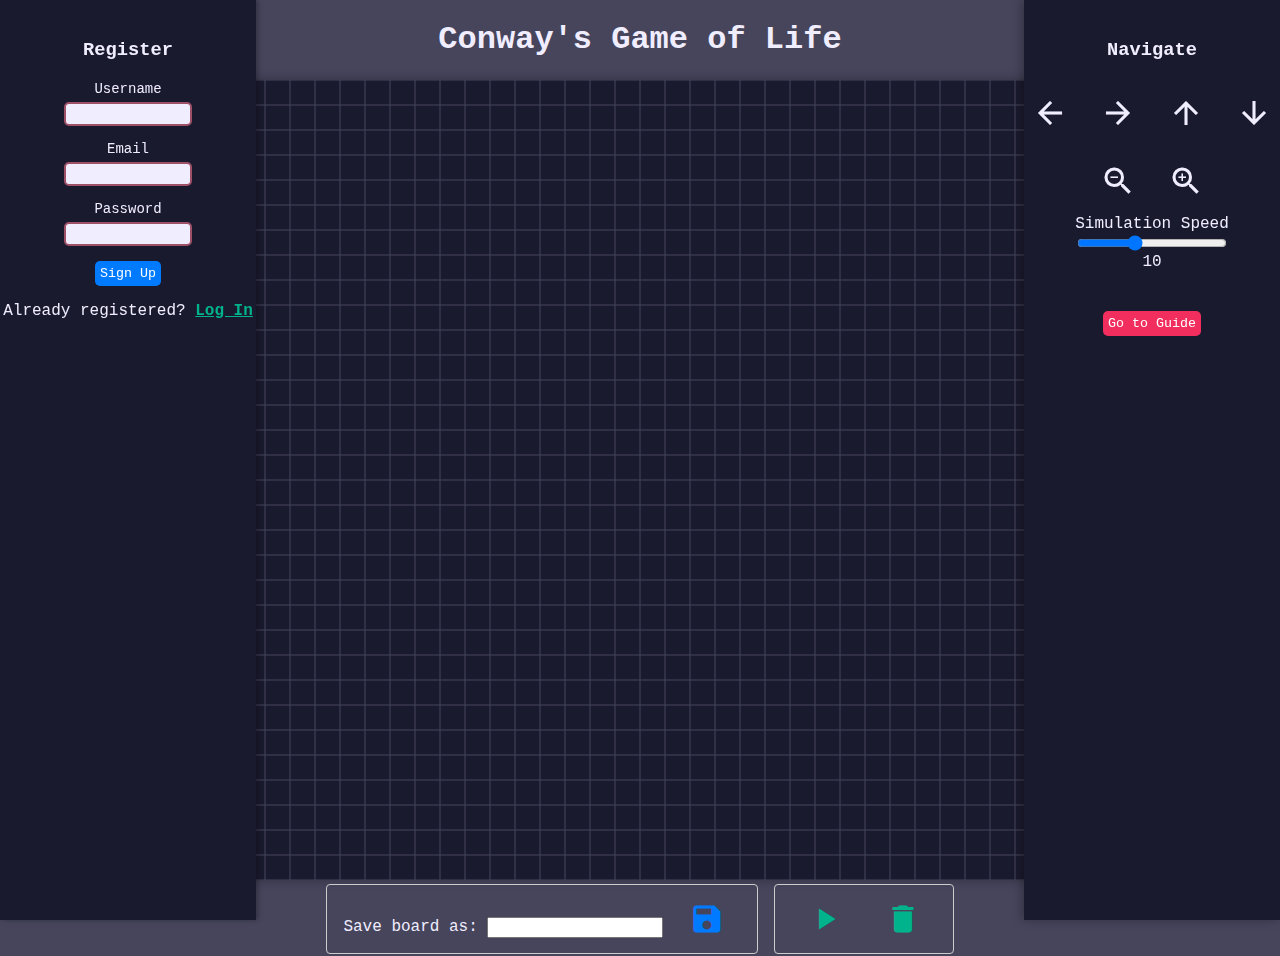
<file: html/index.html>
<!doctype html>
<html lang="en">
    <head>
        <meta charset="UTF-8">
        <meta name="viewport" content="width=device-width, initial-scale=1.0">
        <title>Game of Life</title>
        <link rel="stylesheet" href="../css/style.css">
        <link href="https://fonts.googleapis.com/icon?family=Material+Icons" rel="stylesheet">
        <script src="../js/lib/compressor.js" defer></script>
        <script src="../js/lib/quadtree.js" defer></script>
        <script src="../js/lib/canvas.js" defer></script>
        <script src="../js/context/userDashboard.js" defer></script>
        <script src="../js/context/authContext.js" defer></script>
        <script src="../js/context/apiContext.js" defer></script>
        <script src="../js/handlers.js" defer></script>
        <script src="../js/globals.js" defer></script>
    </head>
    <body>
        <h1>Conway's Game of Life</h1>
        <canvas id="gameCanvas" width="800" height="800"></canvas>
        <br>

        <div class="user-dashboard">
            <div id="signup-form" class="registration-form">
                <h3>Register</h3>
                <form
                    onsubmit="authContext.handleSignup(event)"
                >
                    <div class="form-group">
                        <label>Username</label>
                        <input
                            type="text"
                            id="signup-username"
                            name="username"
                            required
                            pattern="^[A-Za-z0-9!#$%&*^_-~]{3,30}$"
                        >
                    </div>
                    <div class="form-group">
                        <label>Email</label>
                        <input
                            type="email"
                            id="signup-email"
                            name="email"
                            required
                            pattern="^[^@]+@[^@]+\.[^@]+$"
                        >
                    </div>
                    <div class="form-group">
                        <label>Password</label>
                        <input
                            type="password"
                            id="signup-password"
                            name="password"
                            pattern="^[A-Za-z0-9!#$%&*^_-~]{6,30}$"
                            required
                        >
                    </div>
                    <button type="submit" class="button secondary-button">
                        Sign Up
                    </button>
                    <p>
                        Already registered?
                        <a href="#" onclick="userDashboard.showLoginForm()"
                            >Log In</a
                        >
                    </p>
                </form>
            </div>

            <div id="login-form" class="registration-form hidden">
                <h3>Login</h3>
                <form onsubmit="authContext.handleLogin(event)">
                    <div class="form-group">
                        <label>Username</label>
                        <input
                            type="text"
                            id="login-username"
                            name="username"
                            required
                        >
                    </div>
                    <div class="form-group">
                        <label>Password</label>
                        <input
                            type="password"
                            id="login-password"
                            name="password"
                            required
                        >
                    </div>
                    <button type="submit" class="button secondary-button">
                        Log In
                    </button>
                    <p>
                        Not registered?
                        <a href="#" onclick="userDashboard.showSignupForm()"
                            >Sign up</a
                        >
                    </p>
                </form>
            </div>

            <div id="user-profile" class="hidden">
                <h3>Hello, <span id="user-name"></span>!</h3>
                <p>Here are your saved boards:</p>
                <div id="user-boards"></div>
            </div>
        </div>

        <div class="controls-sidebar">
            <div>
                <h3>Navigate</h3>
                <div class="buttons-container">
                    <button
                        class="icon-button"
                        onclick="gameCanvas.moveBoard('left')"
                    >
                        <span class="material-icons">arrow_back</span>
                    </button>
                    <button
                        class="icon-button"
                        onclick="gameCanvas.moveBoard('right')"
                    >
                        <span class="material-icons">arrow_forward</span>
                    </button>
                    <button
                        class="icon-button"
                        onclick="gameCanvas.moveBoard('up')"
                    >
                        <span class="material-icons">arrow_upward</span>
                    </button>
                    <button
                        class="icon-button"
                        onclick="gameCanvas.moveBoard('down')"
                    >
                        <span class="material-icons">arrow_downward</span>
                    </button>
                </div>
                <div class="buttons-container">
                    <button class="icon-button" onclick="gameCanvas.zoomOut()">
                        <span class="material-icons">zoom_out</span>
                    </button>
                    <button class="icon-button" onclick="gameCanvas.zoomIn()">
                        <span class="material-icons">zoom_in</span>
                    </button>
                </div>
            </div>
            <div class="speed-control">
                <label for="speedSlider">Simulation Speed</label>
                <input
                    type="range"
                    id="speedSlider"
                    min="1"
                    max="25"
                    value="10"
                    onchange="gameCanvas.updateSpeed()"
                >
                <span id="speedValue">10</span>
            </div>
            <div class="to-bottom">
                <button onclick="window.location.href='guide.html'" class="button accent-button">
                    Go to Guide
                </button>
            </div>
        </div>
        <div class="bottom-bar">
            <div>
                <form id="saveForm" onsubmit="handleSaveBoard(event)">
                    <label for="boardNameInput">Save board as:</label>
                    <input
                        type="text"
                        id="boardNameInput"
                        name="boardName"
                        required
                    >
                    <button type="submit" class="icon-button secondary">
                        <span class="material-icons">save</span>
                    </button>
                </form>
            </div>
            <div>
                <button
                    id="startStopButton"
                    class="icon-button"
                    onclick="gameCanvas.startStopGame(startStopButton)"
                >
                    <span id="startStopButtonIcon" class="material-icons"
                        >play_arrow</span
                    >
                </button>
                <button
                    id="clearButton"
                    class="icon-button"
                    onclick="gameCanvas.clearBoard(startStopButton)"
                >
                    <span class="material-icons">delete</span>
                </button>
            </div>
        </div>
    </body>
</html>
</file>
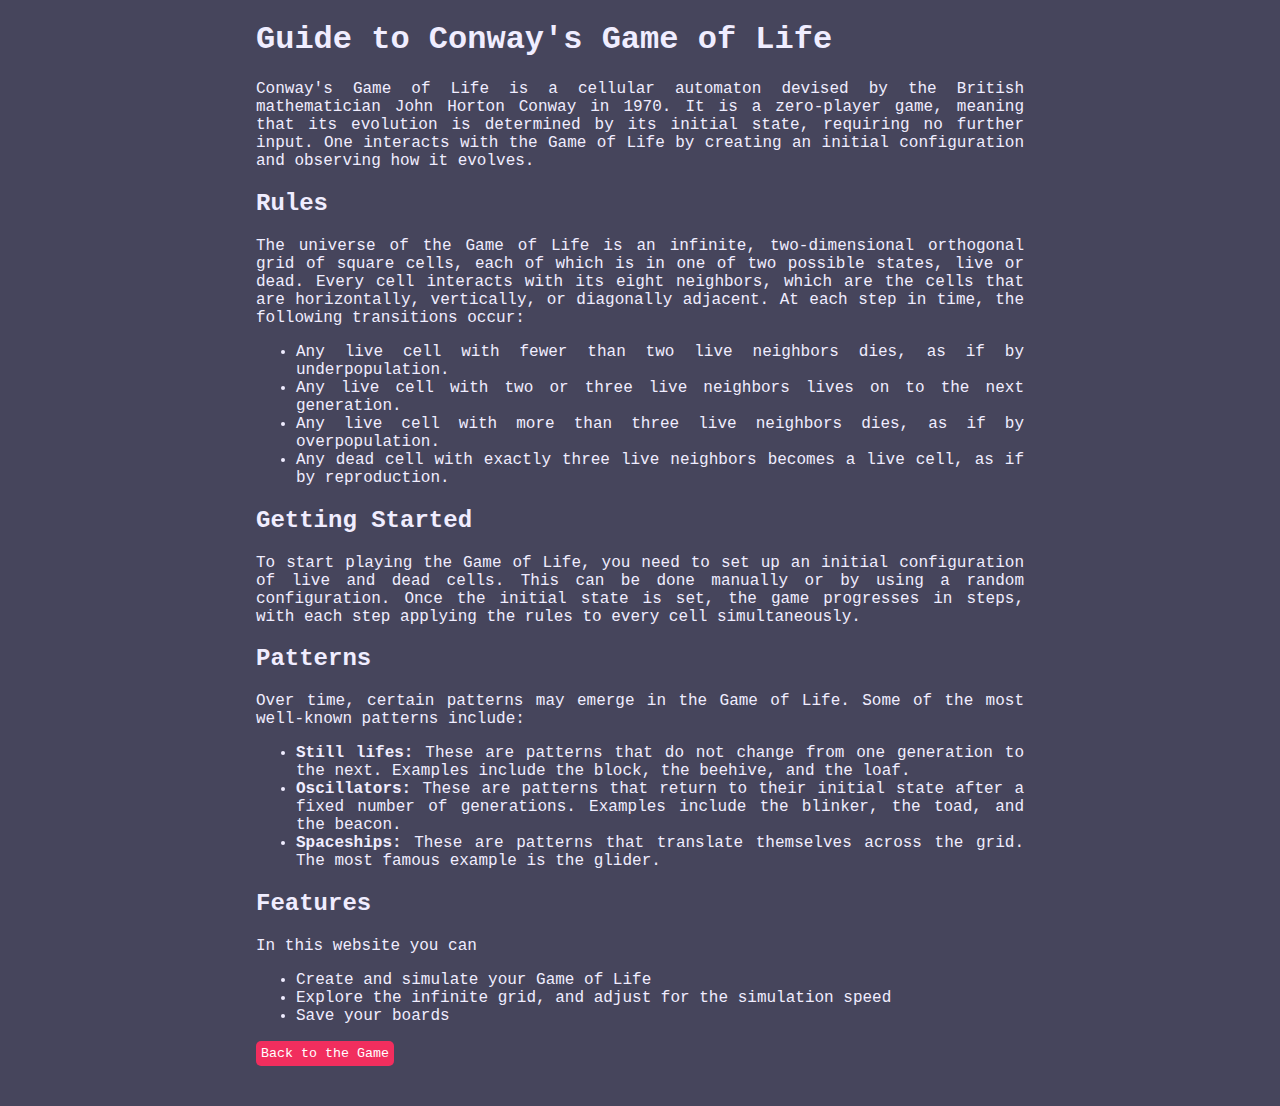
<file: html/guide.html>
<!DOCTYPE html>
<html lang="en">
<head>
    <title>Guide to Game of Life</title>
    <link rel="stylesheet" href="../css/guide.css">
</head>
<body>
    <h1>Guide to Conway's Game of Life</h1>
    <p>
        Conway's Game of Life is a cellular automaton devised by the British
        mathematician John Horton Conway in 1970. It is a zero-player game, meaning
        that its evolution is determined by its initial state, requiring no further
        input. One interacts with the Game of Life by creating an initial
        configuration and observing how it evolves.
    </p>

    <h2>Rules</h2>
    <p>
        The universe of the Game of Life is an infinite, two-dimensional orthogonal
        grid of square cells, each of which is in one of two possible states, live
        or dead. Every cell interacts with its eight neighbors, which are the cells
        that are horizontally, vertically, or diagonally adjacent. At each step in
        time, the following transitions occur:
    </p>
    <ul>
        <li>
            Any live cell with fewer than two live neighbors dies, as if by
            underpopulation.
        </li>
        <li>
            Any live cell with two or three live neighbors lives on to the next
            generation.
        </li>
        <li>
            Any live cell with more than three live neighbors dies, as if by
            overpopulation.
        </li>
        <li>
            Any dead cell with exactly three live neighbors becomes a live cell, as
            if by reproduction.
        </li>
    </ul>

    <h2>Getting Started</h2>
    <p>
        To start playing the Game of Life, you need to set up an initial
        configuration of live and dead cells. This can be done manually or by using
        a random configuration. Once the initial state is set, the game progresses
        in steps, with each step applying the rules to every cell simultaneously.
    </p>

    <h2>Patterns</h2>
    <p>
        Over time, certain patterns may emerge in the Game of Life. Some of the most
        well-known patterns include:
    </p>
    <ul>
        <li>
            <strong>Still lifes:</strong> These are patterns that do not change from
            one generation to the next. Examples include the block, the beehive, and
            the loaf.
        </li>
        <li>
            <strong>Oscillators:</strong> These are patterns that return to their
            initial state after a fixed number of generations. Examples include the
            blinker, the toad, and the beacon.
        </li>
        <li>
            <strong>Spaceships:</strong> These are patterns that translate
            themselves across the grid. The most famous example is the glider.
        </li>
    </ul>

    <h2>Features</h2>
    <p>
        In this website you can
    </p>
    <ul>
        <li>
            Create and simulate your Game of Life
        </li>
        <li>
            Explore the infinite grid, and adjust for the simulation speed
        </li>
        <li>
            Save your boards
        </li>
    </ul>
    <button class="button accent-button" onclick="window.location.href='index.html'">
        Back to the Game
    </button>
</body>
</html>
</file>
<file: css/style.css>
@import url("icons.css");
@import url("user-dashboard.css");
@import url("controls-sidebar.css");
@import url("bottom-bar.css");
@import url("divider.css");
@import url("card.css");
@import url("theme.css");
</file>
<file: css/guide.css>
@import url("theme.css");

body {
    text-align: justify;
    margin-left: 20%;
    margin-right: 20%;
}
</file>
